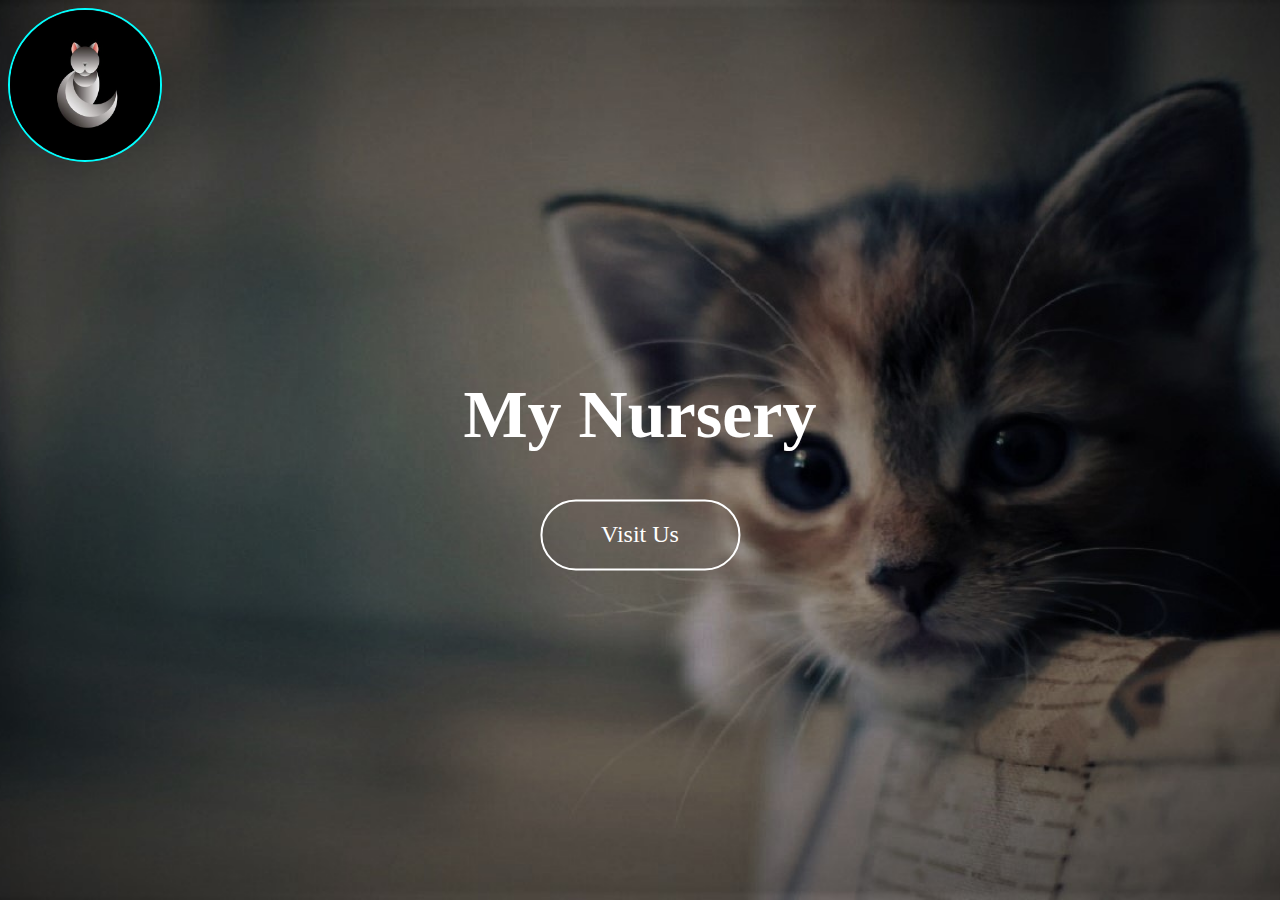
<file: my nusrery/index.html>
<!DOCTYPE html>
<html lang="en">
<head>
    <meta charset="UTF-8">
    <meta name="viewport" content="width=device-width, initial-scale=1.0">
    <title>My cat Nursery</title>
    <link rel="stylesheet" href="style.css">
    
     <link href="https://fonts.googleapis.com/css?family=Sriracha&display=swap" rel="stylesheet">
</head>
<body>
    <div class="div">
        <h1>My Nursery</h1>
        <a href="nav.html"><button class="btn">Visit Us</button></a>
    </div>
    <div>
        <img src="resources/animate 4.jpg"/>
    </div>
</body>
</html>
</file>
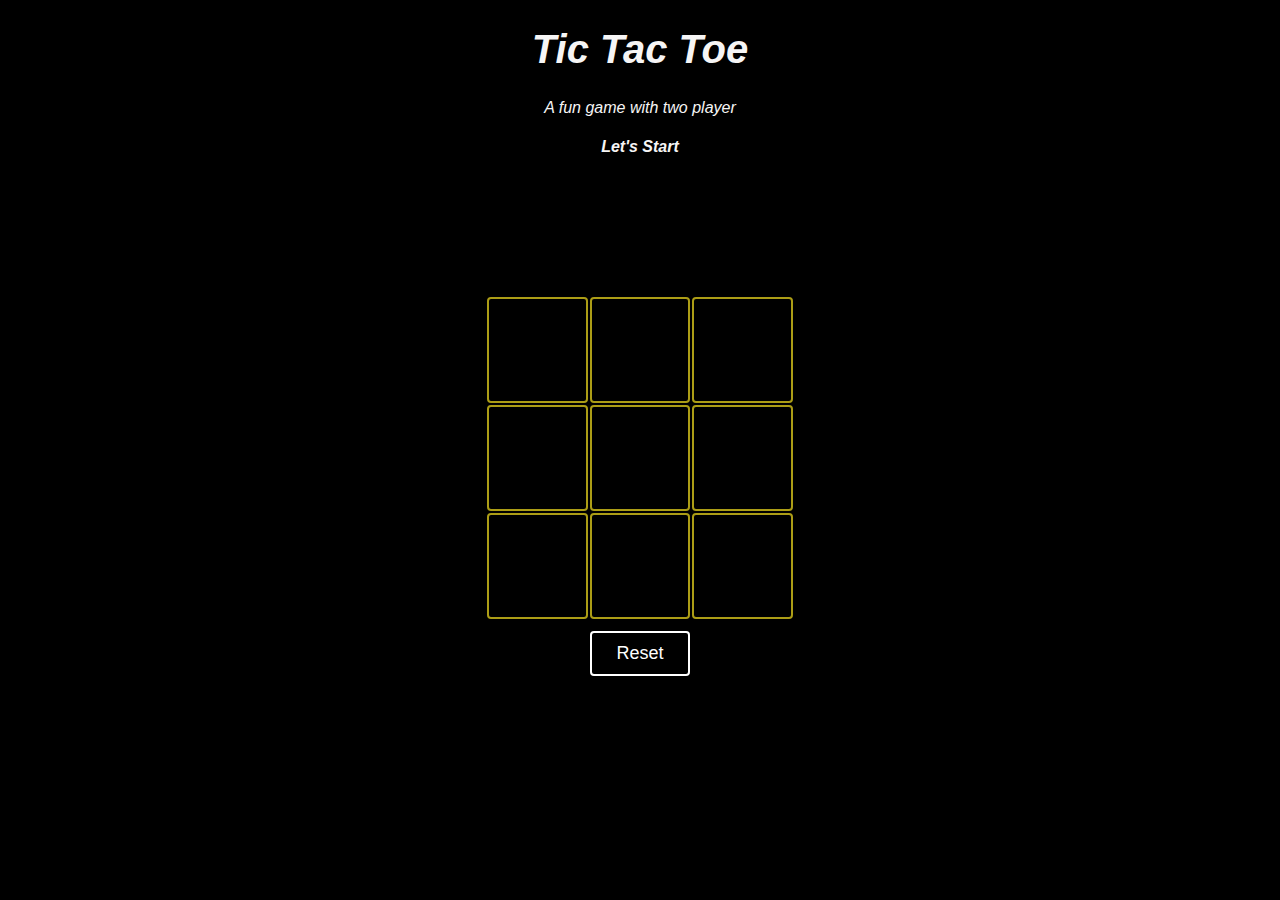
<file: t-t-t/index.html>
<!DOCTYPE html>
<html lang="en">
<head>
    <meta charset="UTF-8">
    <meta name="viewport" content="width=device-width, initial-scale=1.0">
    <title>Document</title>
    <link rel="stylesheet" href="style.css">

</head>
<body>
    <div id="heading">
        <h1>Tic Tac Toe </h1>
        <p>A fun game with two player</p>
        <h4 id="player">Let's Start</h4>
    </div>
    <div class="board">
        <table>
            <tr>
                <td class="col" id="r1" onclick="printVal('1')"></td>
                <td class="col" id="r2" onclick="printVal('2')"></td>
                <td class="col" id="r3" onclick="printVal('3')"></td>
            </tr>
            <tr>
                <td class="col" id="r4" onclick="printVal('4')"></td>
                <td class="col" id="r5" onclick="printVal('5')"></td>
                <td class="col" id="r6" onclick="printVal('6')"></td>
            </tr>
            <tr>
                <td class="col" id="r7" onclick="printVal('7')"></td>
                <td class="col" id="r8" onclick="printVal('8')"></td>
                <td class="col" id="r9" onclick="printVal('9')"></td>
            </tr>
        </table>
        <button onclick="reset()">Reset</button>
    </div>
    

    
<script src="script.js">

</script>
</body>
</html>
</file>
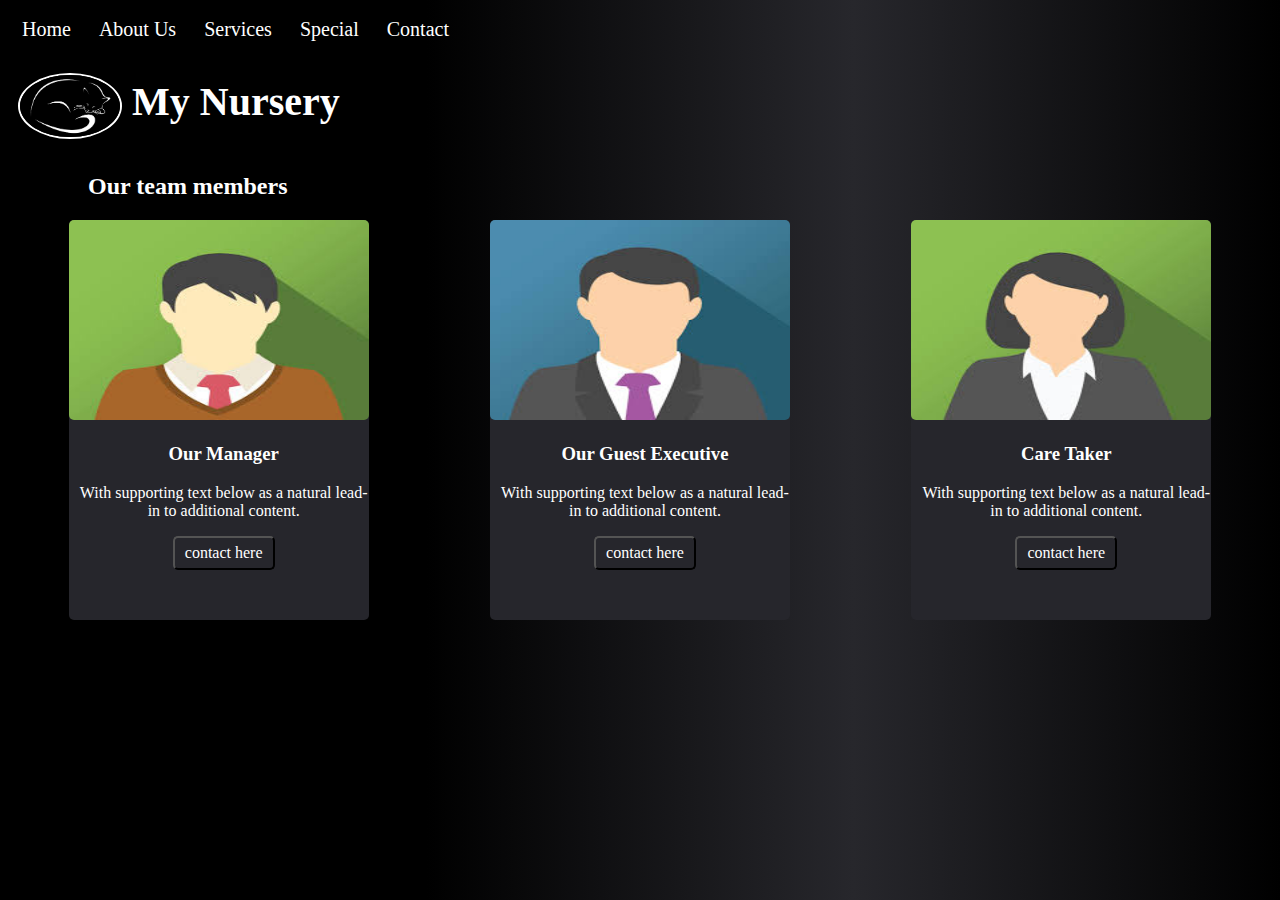
<file: my nusrery/about.html>
<!DOCTYPE html>
<html lang="en">
<head>
    <meta charset="UTF-8">
    <meta name="viewport" content="width=device-width, initial-scale=1.0">
    <title>My cat Nursery</title>
    <link rel="stylesheet" href="about.css">
    
    
</head>
<body>
    <div class="fbox navbar">
        <a href="nav.html">Home</a>
        <a href="about.html">About Us</a>
        <a href="services.html">Services</a>
        <a href="special.html">Special</a>
        <a href="contact.html">Contact</a>
    </div>
    <div class="fbox">
        <a ><img src="resources/animate2.png" class="logo"/></a>
            <h1 id="heading">My Nursery</h1>
          
    </div>
    <h2>Our team members</h2>
    <div class="fbox card-text">
        
        <div class="card text-center">
            <img src="resources/team1.jpg"/>
            <h3 class="margin-left">Our Manager</h3>
            <p class="margin-left">With supporting text below as a natural lead-in to additional content.</p>
            <a href="contact.html"><button class="btn1 margin-left">contact here</button></a>
        </div>
        
        <div class="card text-center">
            <img src="resources/team2.jpg"/>
            <h3 class="margin-left">Our Guest Executive</h3>
            <p class="margin-left">With supporting text below as a natural lead-in to additional content.</p>
            <a href="contact.html"><button class="btn1 margin-left">contact here</button></a>
        </div>

        <div class="card text-center">
            <img src="resources/team3.jpg"/>
            <h3 class="margin-left">Care Taker</h3>
            <p class="margin-left">With supporting text below as a natural lead-in to additional content.</p>
            <a href="contact.html"><button class="btn1 margin-left">contact here</button></a>
        </div>
    </div>

</body>
</html>
</file>
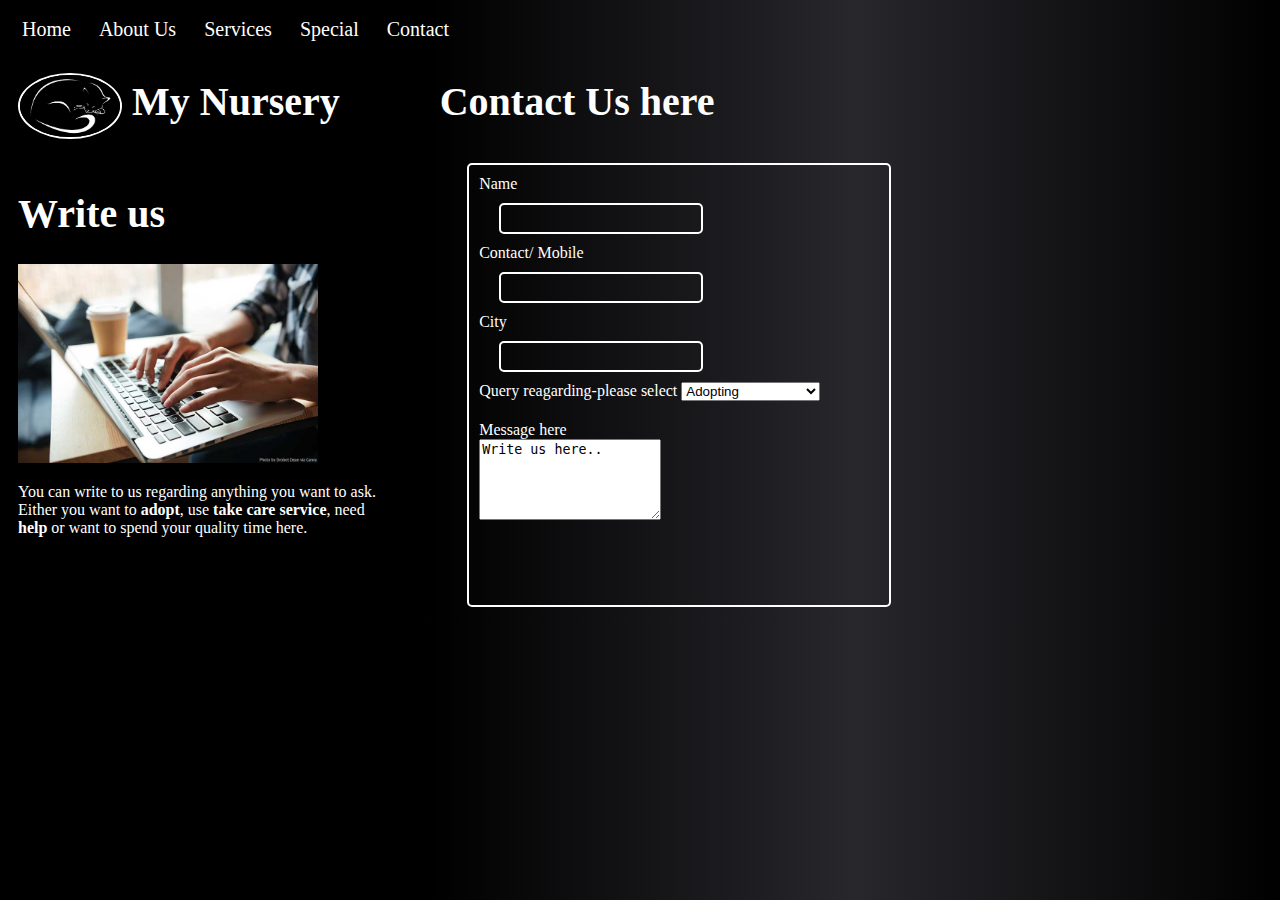
<file: my nusrery/contact.html>
<!DOCTYPE html>
<html lang="en">
<head>
    <meta charset="UTF-8">
    <meta name="viewport" content="width=device-width, initial-scale=1.0">
    <title>My cat Nursery</title>
    <link rel="stylesheet" href="contact.css">
    
</head>
<body>
    <div class="fbox navbar">
        <a href="nav.html">Home</a>
        <a href="about.html">About Us</a>
        <a href="services.html">Services</a>
        <a href="special.html">Special</a>
        <a href="contact.html">Contact</a>
    </div>
    <div class="fbox">
        <a ><img src="resources/animate2.png" class="logo"/></a>
            <h1 id="heading">My Nursery</h1>
            <h1 class="cont1">Contact Us here</h1>

    </div>
    <div class="fbox">
        
    </div>
    <div class="main">
        <div class="write">
            <h1>Write us</h1>
            <img src="resources/write.jpg"/>
            <p>You can write to us regarding anything you want to ask.
                Either you want to <b>adopt</b>, use <b>take care service</b>, need 
                <b>help</b> or want to spend your quality time here. </p>
        </div>
        <div class="contact">
            
            <div class="form">
                <div>
                    <label>Name</label><br/>
                    <input type="text" name="yourname" />
                </div>
                <div>
                    <label>Contact/ Mobile</label><br/>
                    <input type="text" name="yourname" />
                </div>
                <div>
                    <label>City</label><br/>
                    <input type="text" name="yourname" />
                </div>
                <div class="mb">
                    <label>Query reagarding-please select</label>
                    <select>
                        <option value="Adopting">Adopting</option>
                        <option value="taking Care Service">taking Care Service</option>
                        <option value="Need our help">Need our help</option>
                        <option value="Spend time here">Spend time here</option>
                        <option value="Other">Other</option>
                    </select>
                </div>
                <label class="mt">Message here</label>
                <div>
                    <textarea rows="5" cols="20">Write us here..</textarea>
                </div> 
            </div>
        </div>
    </div>

</body>
</html>
</file>
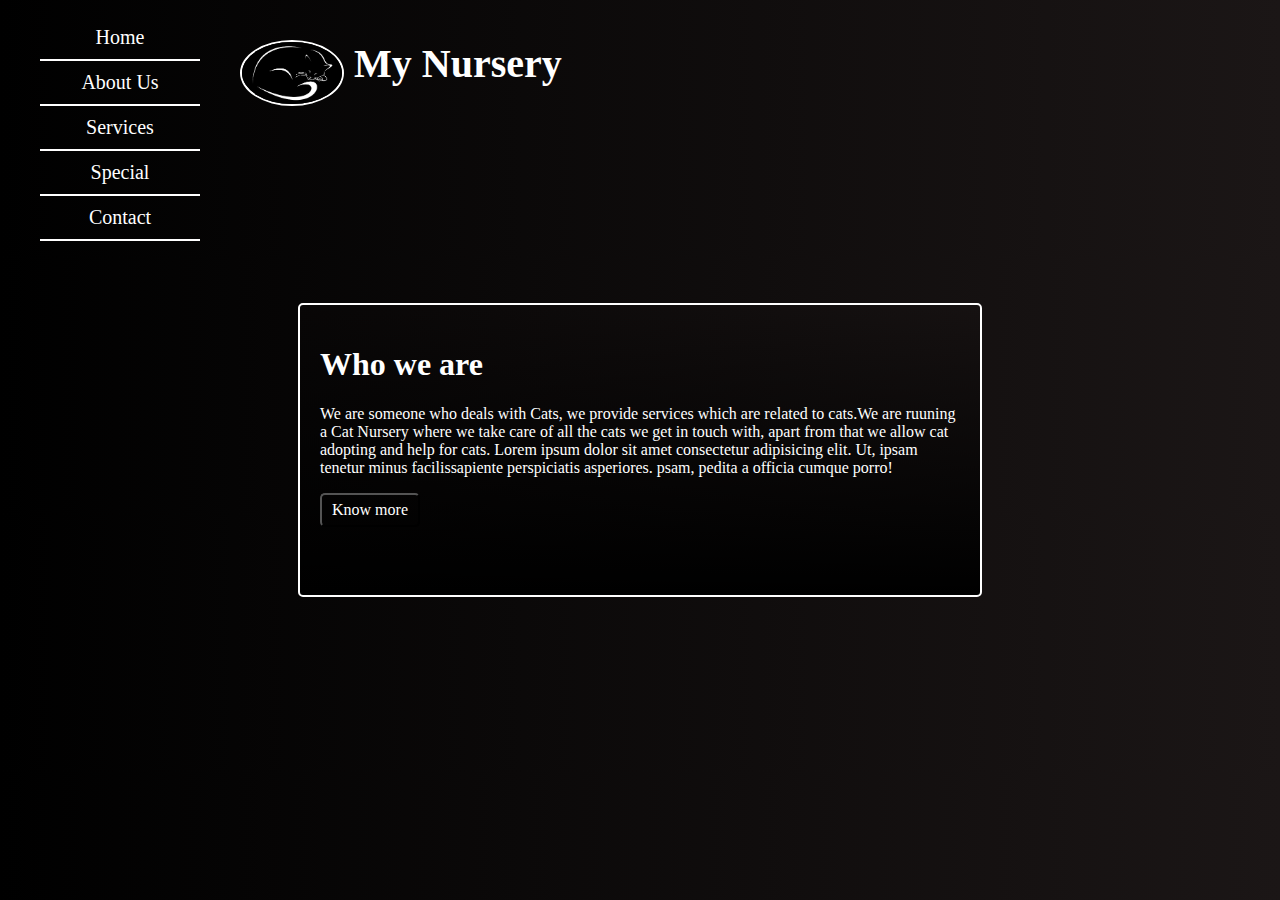
<file: my nusrery/nav.html>
<!DOCTYPE html>
<html lang="en">
<head>
    <meta charset="UTF-8">
    <meta name="viewport" content="width=, initial-scale=1.0">
    <title>My cat Nursery</title>
    <link rel="stylesheet" href="nav.css">
    
</head>
<body>
    <main class="grid-container">
       
        <div>
            <ul class="lst">
                <li><a href="nav.html">Home</a></li>
                <li><a href="about.html">About Us</a></li>
                <li><a href="services.html">Services</a></li>
                <li><a href="special.html">Special</a></li>
                <li><a href="contact.html">Contact</a></li>
            </ul>
        </div>
            <a><img src="resources/animate2.png"/></a>
            <h1 id="heading">My Nursery</h1>
    </main>
            <div class="about">
                <h1>Who we are</h1>
                <p> We are someone who deals with Cats, we provide services which are related
                    to cats.We are ruuning a Cat Nursery where we take care of all the cats we
                    get in touch with, apart from that we allow cat adopting and help for cats.
                    Lorem ipsum dolor sit amet consectetur adipisicing elit. Ut, 
                    ipsam tenetur minus facilissapiente perspiciatis asperiores. psam, 
                    pedita a officia cumque porro!</p>
                <a href="services.html"><button class="btn1">Know more</button></a>
            </div>
    
    
    
</body>
</html>
</file>
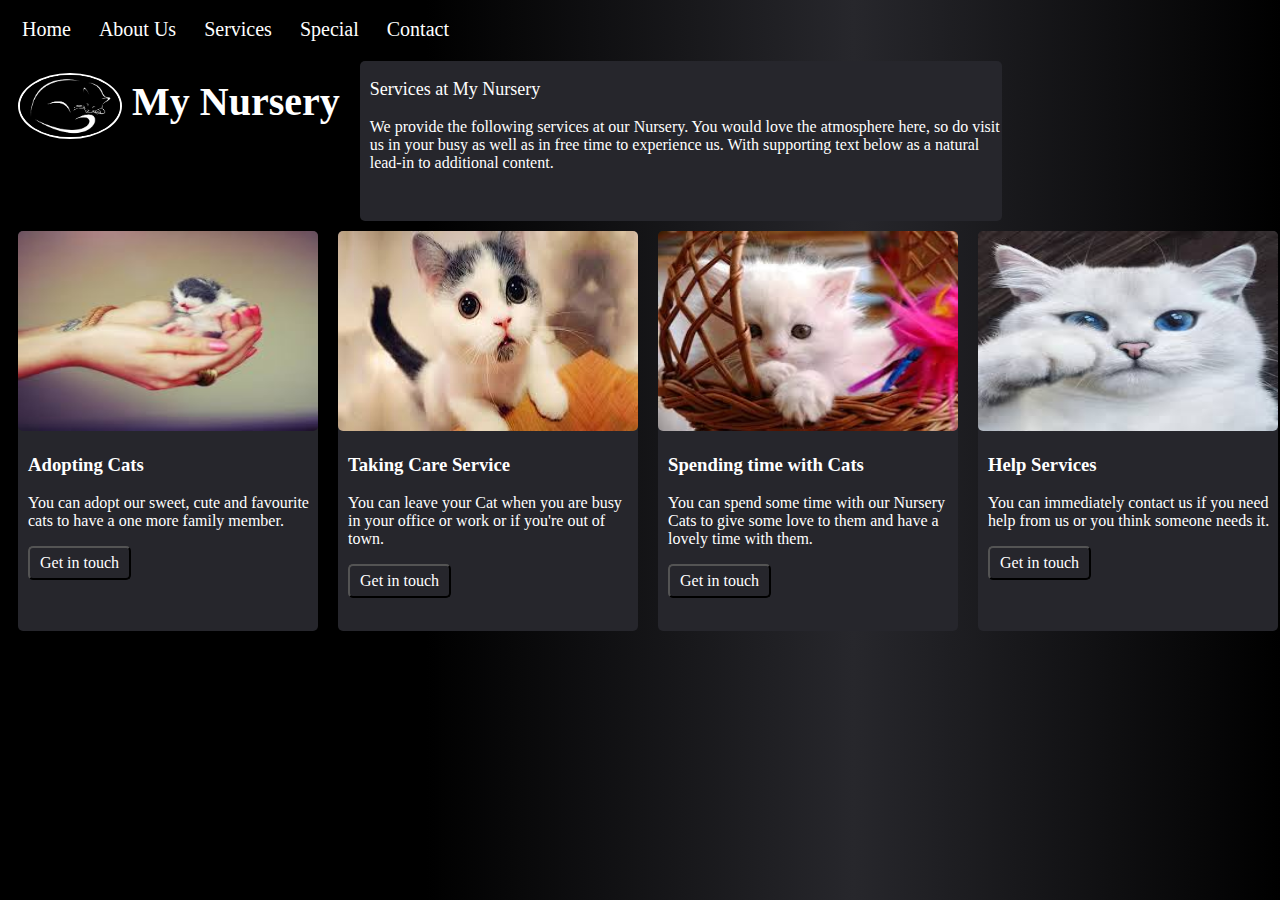
<file: my nusrery/services.html>
<!DOCTYPE html>
<html lang="en">
<head>
    <meta charset="UTF-8">
    <meta name="viewport" content="width=device-width, initial-scale=1.0">
    <title>My cat Nursery</title>
    <link rel="stylesheet" href="services.css">
</head>
<body>
    <div class="fbox navbar">
        <a href="nav.html">Home</a>
        <a href="about.html">About Us</a>
        <a href="services.html">Services</a>
        <a href="special.html">Special</a>
        <a href="contact.html">Contact</a>
    </div>
    <div class="fbox">
        <a ><img src="resources/animate2.png" class="logo"/></a>
            <h1 id="heading">My Nursery</h1>
            <div class="special">
                <p id="p1">Services at My Nursery</p>
                <p>We provide the following services at our Nursery. You would love the atmosphere here, 
                    so do visit us in your busy as well as in free time to experience us.
                     With supporting text below as a natural lead-in to additional content.</p>
            </div>
    </div>
    <div class="fbox card-text">
        
        <div class="card text-center">
            <img src="resources/small/cat7.jpg"/>
            <h3 class="margin-left">Adopting Cats</h3>
            <p class="margin-left">You can adopt our sweet, cute and favourite cats to have a one more
                family member.</p>
            <a href="contact.html"><button class="btn1 margin-left">Get in touch</button></a>
        </div>

        <div class="card text-center">
            <img src="resources/small/cat5.jpg"/>
            <h3 class="margin-left">Taking Care Service</h3>
            <p class="margin-left">You can leave your Cat when you are busy in your
                 office or work or if you're out of town.</p>
            <a href="contact.html"><button class="btn1 margin-left">Get in touch</button></a>
        </div>
        
        <div class="card text-center">
            <img src="resources/small/cat8.jpg"/>
            <h3 class="margin-left">Spending time with Cats</h3>
            <p class="margin-left">You can spend some time with our Nursery Cats to 
                give some love to them and have a lovely time with them.</p>
            <a href="contact.html"><button class="btn1 margin-left">Get in touch</button></a>
        </div>

        <div class="card text-center">
            <img src="resources/small/cat3.jpg"/>
            <h3 class="margin-left">Help Services</h3>
            <p class="margin-left">You can immediately contact us if you need 
                help from us or you think someone needs it.</p>
            <a href="contact.html"><button class="btn1 margin-left">Get in touch</button></a>
        </div>
    </div>

</body>
</html>
</file>
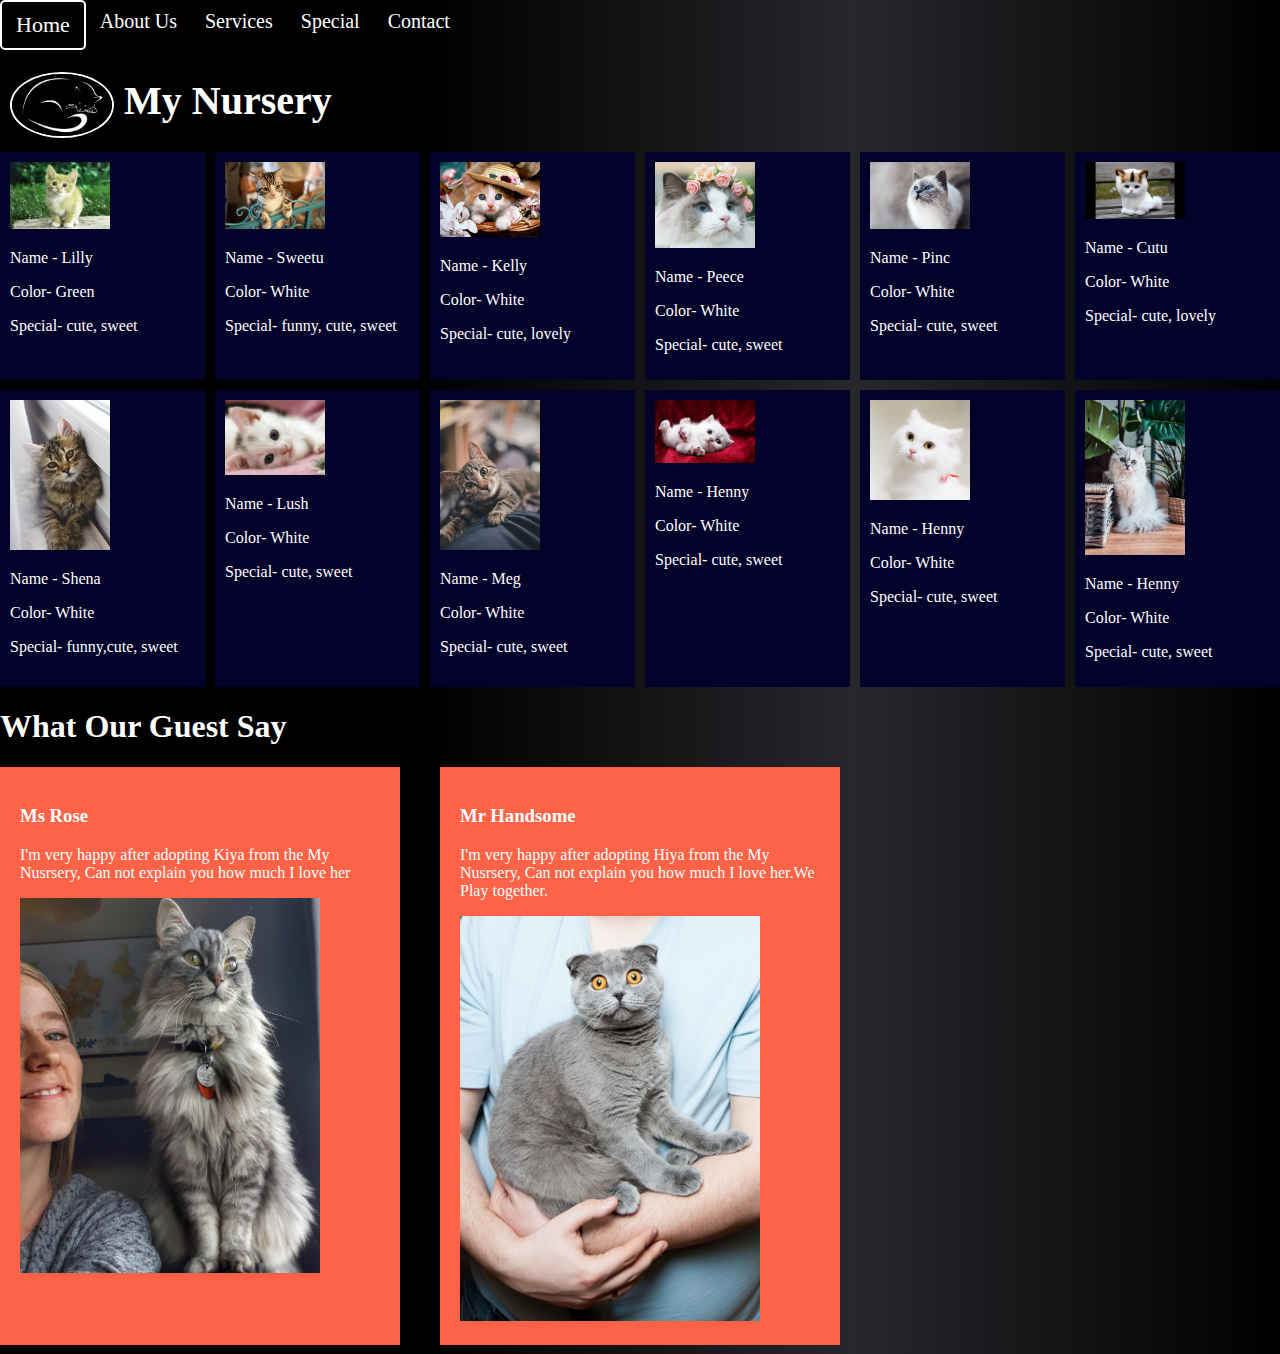
<file: my nusrery/special.html>
<!DOCTYPE html>
<html lang="en">
<head>
    <meta charset="UTF-8">
    <meta name="viewport" content="width=device-width, initial-scale=1.0">
    <title>My cat Nursery</title>
    <link rel="stylesheet" href="special.css">
    
    
</head>
<body>
    <div class="fbox navbar">
        <a href="nav.html">Home</a>
        <a href="about.html">About Us</a>
        <a href="services.html">Services</a>
        <a href="special.html">Special</a>
        <a href="contact.html">Contact</a>
    </div>
    <div class="fbox">
        <a ><img src="resources/animate2.png" class="logo"/></a>
            <h1 id="heading">My Nursery</h1>
    </div>
    <div class="grid-box">
        <div>
            <img src="resources/cat3.jpg" class="cat-img"/>
            <p>Name - Lilly</p>
            <p>Color- Green</p>
            <p>Special- cute, sweet</p>
        </div>
        <div>
            <img src="resources/cat 34.jpg" class="cat-img"/>
            <p>Name - Sweetu</p>
            <p>Color- White</p>
            <p>Special- funny, cute, sweet</p>
        </div>
        <div>
            <img src="resources/cat1.jpg" class="cat-img"/>
            <p>Name - Kelly</p>
            <p>Color- White</p>
            <p>Special- cute, lovely</p>
        </div>
        <div>
            <img src="resources/cat12.jpg" class="cat-img"/>
            <p>Name - Peece</p>
            <p>Color- White</p>
            <p>Special- cute, sweet</p>
        </div>
        <div>
            <img src="resources/cat28.jpg" class="cat-img"/>
            <p>Name - Pinc</p>
            <p>Color- White</p>
            <p>Special- cute, sweet</p>
        </div>
        <div>
            <img src="resources/cat2.jpg" class="cat-img"/>
            <p>Name - Cutu</p>
            <p>Color- White</p>
            <p>Special- cute, lovely</p>
        </div>
        <div>
            <img src="resources/cat32.jpg" class="cat-img"/>
            <p>Name - Shena</p>
            <p>Color- White</p>
            <p>Special- funny,cute, sweet</p>
        </div>
        <div>
            <img src="resources/cat19.jpg" class="cat-img"/>
            <p>Name - Lush</p>
            <p>Color- White</p>
            <p>Special- cute, sweet</p>
        </div>
        <div>
            <img src="resources/cat22.jpg" class="cat-img"/>
            <p>Name - Meg</p>
            <p>Color- White</p>
            <p>Special- cute, sweet</p>
        </div>
        <div>
            <img src="resources/cat8.jpg" class="cat-img"/>
            <p>Name - Henny</p>
            <p>Color- White</p>
            <p>Special- cute, sweet</p>
        </div>
        <div>
            <img src="resources/cat6.jpg" class="cat-img"/>
            <p>Name - Henny</p>
            <p>Color- White</p>
            <p>Special- cute, sweet</p>
        </div>
        <div>
            <img src="resources/cat27.jpg" class="cat-img"/>
            <p>Name - Henny</p>
            <p>Color- White</p>
            <p>Special- cute, sweet</p>
        </div>
    </div>
    <h1>What Our Guest Say</h1>
    <div class="grid-box1">
      <div>
          <h3>Ms Rose</h3>
          <p>I'm very happy after adopting Kiya from the My Nusrsery,
              Can not explain you how much I love her
          </p>
          <img src="resources/guest1.jpg" class="guest"/>
      </div>
      <div>
        <h3>Mr Handsome</h3>
        <p>I'm very happy after adopting Hiya from the My Nusrsery,
            Can not explain you how much I love her.We Play together.
        </p>
        <img src="resources/cat31.jpg" class="guest"/>
      </div>


    </div>
    <p></p>
    


</body>
</html>
</file>
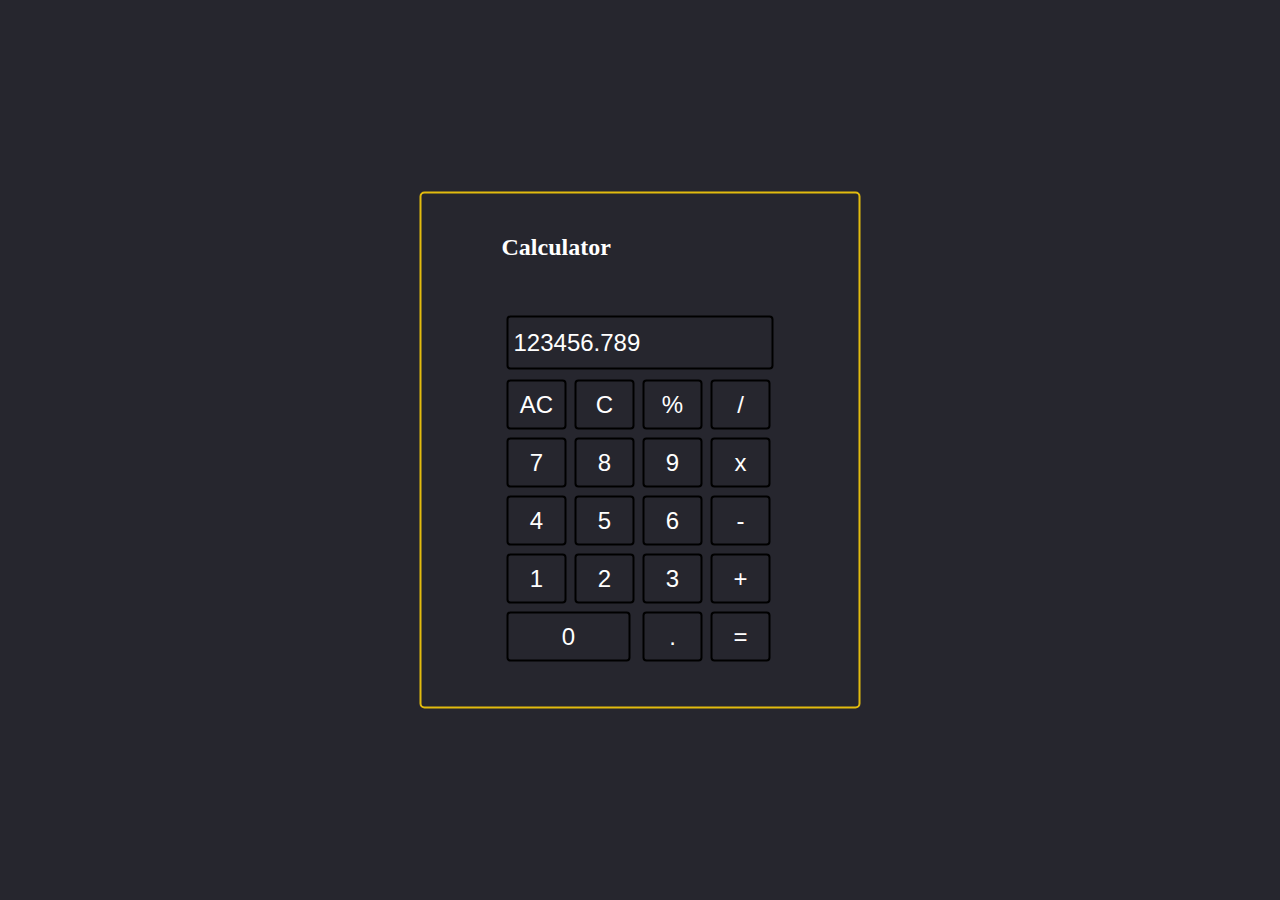
<file: Mycafe/cal.html>
<!DOCTYPE html>
<html lang="en">
<head>
    <meta charset="UTF-8">
    <meta name="viewport" content="width=device-width, initial-scale=1.0">
    <meta http-equiv="X-UA-Compatible" content="ie=edge">
    <title>Calculator</title>
    <style>
        *{
            margin: 0;
            padding: 0;
        }
        input{
            width: 60px;
            height: 50px;
            margin: 3px;
            background-color:transparent;
            border: 2px solid black;
            border-radius: 4px;
            color: white;
            font-size: 24px;
            cursor: pointer;

        }
        input:hover{
            border: 2px solid rgb(226, 187, 14);
        }
        .new{
            width:258px;
            margin: 5px;
            padding-left:5px;
        }
        body{
            background-color:#26262e;
        }
        .box{
            position:absolute;
            top: 50%;
            left: 50%;
            transform: translateX(-50%) translateY(-50%);
            border: 2px solid rgb(226, 187, 14);
            padding: 40px 80px;
            border-radius: 5px;
            
        }
        h2{
            color: white;
            margin-bottom: 50px;
        }
        
    </style>

</head>
<body>
    
    
    <div class="box">
    <h2>Calculator</h2>
    
    <form>
        <input class="new" type="text" value="123456.789"><br/>
        <table>
            <tr><td><input type="button" value="AC"/></td>
                <td><input type="button" value="C"/></td>
                <td><input type="button" value="%"/></td>
                <td><input type="button" value="/"/></td>
                
            </tr>
            <tr><td><input type="button" value="7"/></td>
                <td><input type="button" value="8"/></td>
                <td><input type="button" value="9"/></td>
                <td><input type="button" value="x"/></td>
                
            </tr>
            <tr><td><input type="button" value="4"/></td>
                <td><input type="button" value="5"/></td>
                <td><input type="button" value="6"/></td>
                <td><input type="button" value="-"/></td>
               
            </tr>
            <tr><td><input type="button" value="1"/></td>
                <td><input type="button" value="2"/></td>
                <td><input type="button" value="3"/></td>
                <td><input type="button" value="+"/></td>
               
            </tr>
            <tr><td colspan="2"><input style="width: 124px;" type="button" value="0"/></td>
                <td><input type="button" value="."/></td>
                <td><input type="button" value="="/></td>
            
            </tr>
        </table>
    </form>
    </div> 
    
</body>
</html>
</file>
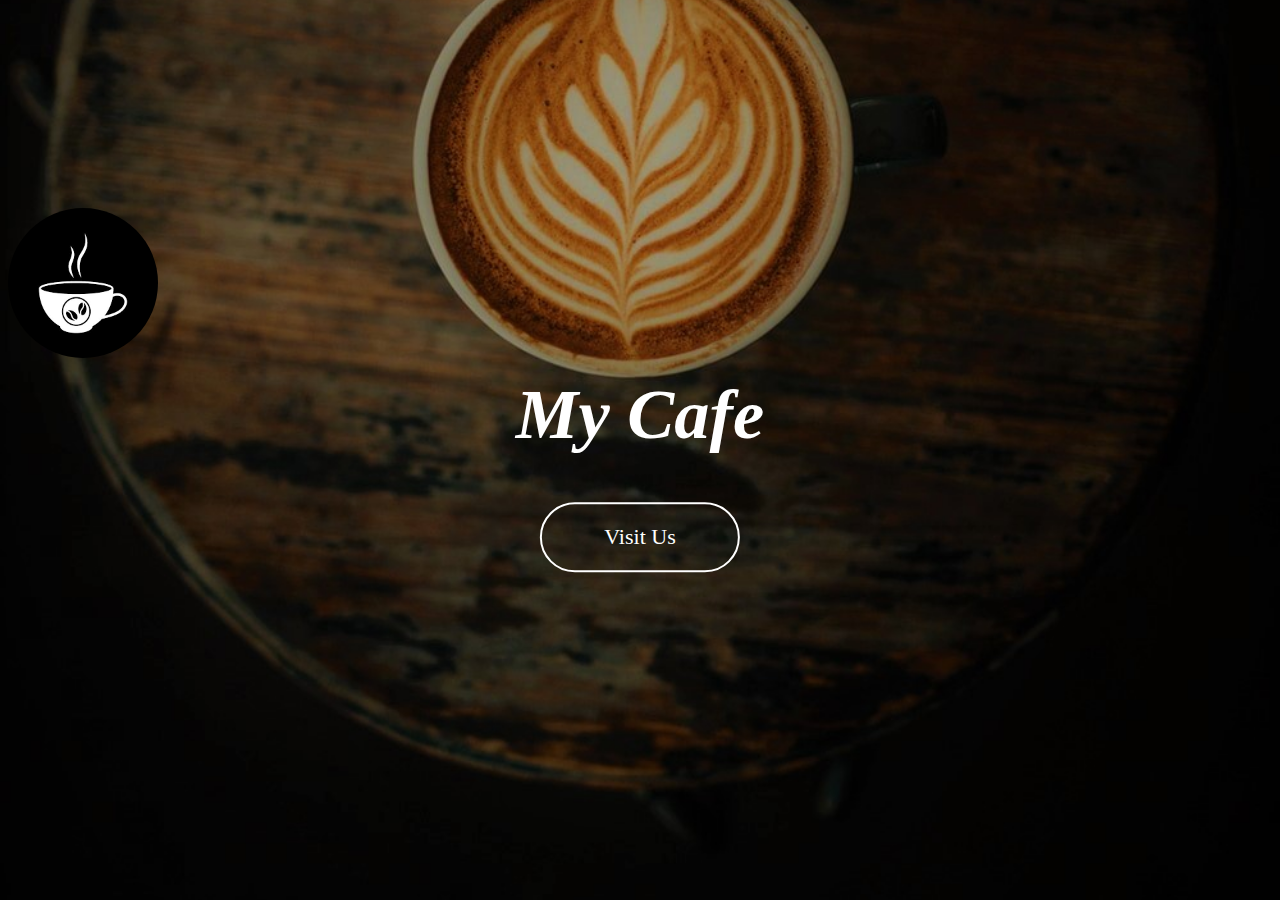
<file: Mycafe/Mycafe.html>
<!DOCTYPE html>
<html lang="en">
<head>
    <meta charset="UTF-8">
    <meta name="viewport" content="width=device-width, initial-scale=1.0">
    <meta http-equiv="X-UA-Compatible" content="ie=edge">
    <title>My cafe page</title>
    <style>
        body{
            background-image: url(cafe3.jfif);
            background-repeat: no-repeat;
            background-size: cover;
            background-position: center center;
        }
        div{
            position:absolute;
            top: 50%;
            left:50%;
            transform: translate(-50%,-50%);
            color: white;
            font-style: italic;
            font-weight: 400;
            font-size: 2.2em;
            /* font-family: 'Pacifico', cursive; */
            font-family: 'Dancing Script', cursive;
            text-align: center;
        }
        .btn {
            padding: 20px 36px;
            width: 200px;
            border-radius: 40px;
            outline: none;
            
            color: white;
            background-color: transparent;
            border: 2px solid white;
            font-family: 'Dancing Script', cursive;
            font-size: 22px;
            transition: width 0.6s, transform,background-color;
        }
        .btn:hover{
            width: 250px;
            transform: translate(5px,5px);
            background-color:black;
            border:2px sold white;
        }
        img{
            border-radius: 50%;
            width: 150px;
            margin-top: 200px;
            animation: movcoffee;
            animation-duration: 3s;
            animation-iteration-count: infinite;
            animation-direction: alternate; 
            position: relative;

        }
        @keyframes movcoffee{
            0% {left:0px; top: 0px;border: none;}
            25% {left:200px;top: 0px;border: 2px solid dodgerblue;}
            50% {left: 200px;top: 200px;border: 2px solid coral;}
            75% {left: 0px;top:200px; border:2px solid aqua;}
            100% {left: 0px;top: 0px;border:none;}

        }

    </style>
    <link href="https://fonts.googleapis.com/css?family=Pacifico&display=swap" rel="stylesheet">
</head>
<body>
    
        <img src="coffeemov.png" alt="coffee image">
    
    <div>
        <h1>
            My Cafe
        </h1>
        <a href="Mycafe_nav.html"><button class="btn">Visit Us</button></a>
    </div>
    
    
</body>
</html>
</file>
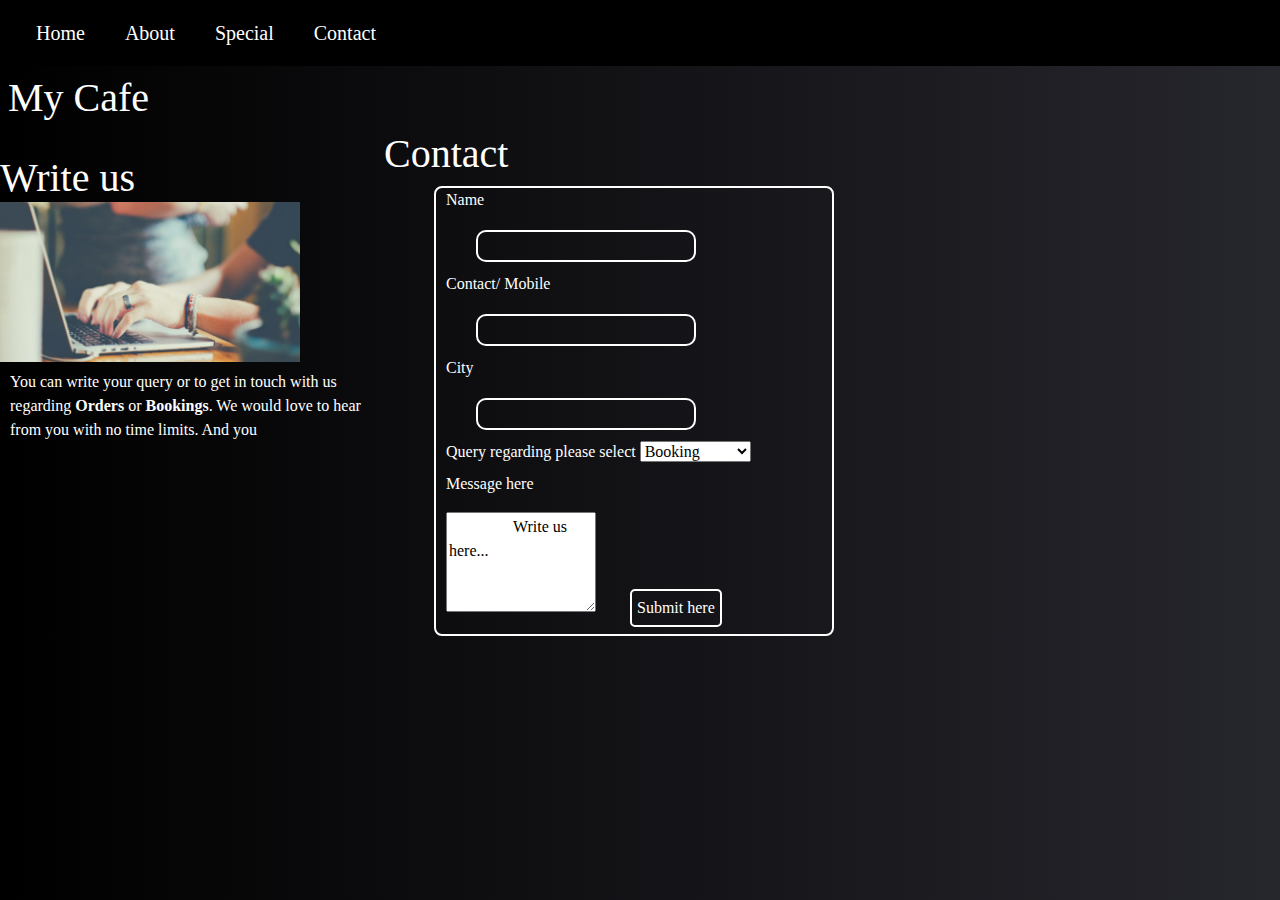
<file: Mycafe/Mycafe_contact.html>
<!DOCTYPE html>
<html lang="en">
<head>
    <meta charset="UTF-8">
    <meta name="viewport" content="width=device-width, initial-scale=1.0">
    <meta http-equiv="X-UA-Compatible" content="ie=edge">
    <title>My cafe contact us</title>
    <link rel="stylesheet" href="https://stackpath.bootstrapcdn.com/bootstrap/4.4.1/css/bootstrap.min.css" integrity="sha384-Vkoo8x4CGsO3+Hhxv8T/Q5PaXtkKtu6ug5TOeNV6gBiFeWPGFN9MuhOf23Q9Ifjh" crossorigin="anonymous">
    <style>
         body   {
            background-image: linear-gradient(to right, black,#26262d);
            font-family:'Dancing Script', cursive;
            color: white;
        }
        ul{
            list-style-type:none;
            margin: 0;
            padding: 0;
            overflow: hidden;
        }
        li{
            float: left;
        }
        li a{
            display: inline-block;
            text-decoration:none !important;
            color: white !important;
            padding: 10px 20px !important;
            text-align: center !important;
            font-size: 20px !important;
            font-family:'Dancing Script', cursive;
            transition:font-size 1s !important;
        }
        li a:hover{
            border: 2px solid white !important;
            border-radius: 5px !important;
            font-size: 22px !important;
            }
        .nav-link{
            background-color: black;
        }
        .cont-form{
                width: 400px;
                height: 450px;
                border: 2px solid #ffffff;
                border-radius: 8px;
                margin-left: 50px;
                transition: width 1s;
               
        }
        .cont-form:hover{
            width: 540px;
        }
        input[type="text"]{
            display: block;
            margin:10px 40px 10px;
            width: 220px;
            height: 32px;
            background-color: transparent;
            border-radius: 10px;
            border: 2px solid white;
            transition: width 1s;
            color: white;
            font-family:'Dancing Script', cursive;
            padding-left: 10px;

        }
        input[type="text"]:hover{
            width: 320px;

        }
        label,p,textarea{
            margin-left: 10px;
        }
        .btn-b{
            border: 2px solid white;
            color: white;
            text-decoration: none;
            margin-left: 30px;
            padding: 5px;
            border-radius: 5px;
        }
    </style>

</head>
<body>  
    <div class="nav-link">
        <ul>
            <li><a href="Mycafe_nav.html">Home</a></li>
            <li><a href="Mycafe_team.html">About</a></li>
            <li><a href="Mycafe_special.html">Special</a></li>
            <li><a href="Mycafe_contact.html">Contact</a></li>
        </ul>
      </div>
    <h1 class="m-2">My Cafe</h1>  
    <div class="mt-4"style="float: left;width: 30%;">
        <h1>Write us <img src="mail_img.jpg " style="width: 300px; "/></h1>
        <p>You can write your query or to get in touch with us regarding <b>Orders</b> 
            or <b>Bookings</b>. We would love to hear from you with no time limits. And you <canvas>
                expect to hear from us within <strong>24</strong>hrs.
            </canvas></p>
    </div>
    <div style="float: left;width: 70%;">
        <h1> Contact</h1>
        <div class="cont-form">
            <label>Name</label><input type="text"/>
            <label>Contact/ Mobile</label><input type="text"/>
            <label>City</label><input type="text"/>
            <label>Query regarding please select</label>
            <select name="regard">
                <option value="booking">Booking</option>
                <option value="reservation">Reservation</option>
                <option value="special order">Special Order</option>
                <option value="others">Others</option >
            </select>
            <p>Message here</p>
            <textarea style="width: 150px;height: 100px;overflow: hidden;">
                Write us here...
            </textarea> 
            <a href="#" class="btn text-white btn-b">Submit here</a>
        </div>

    </div>
</body>
</html>
</file>
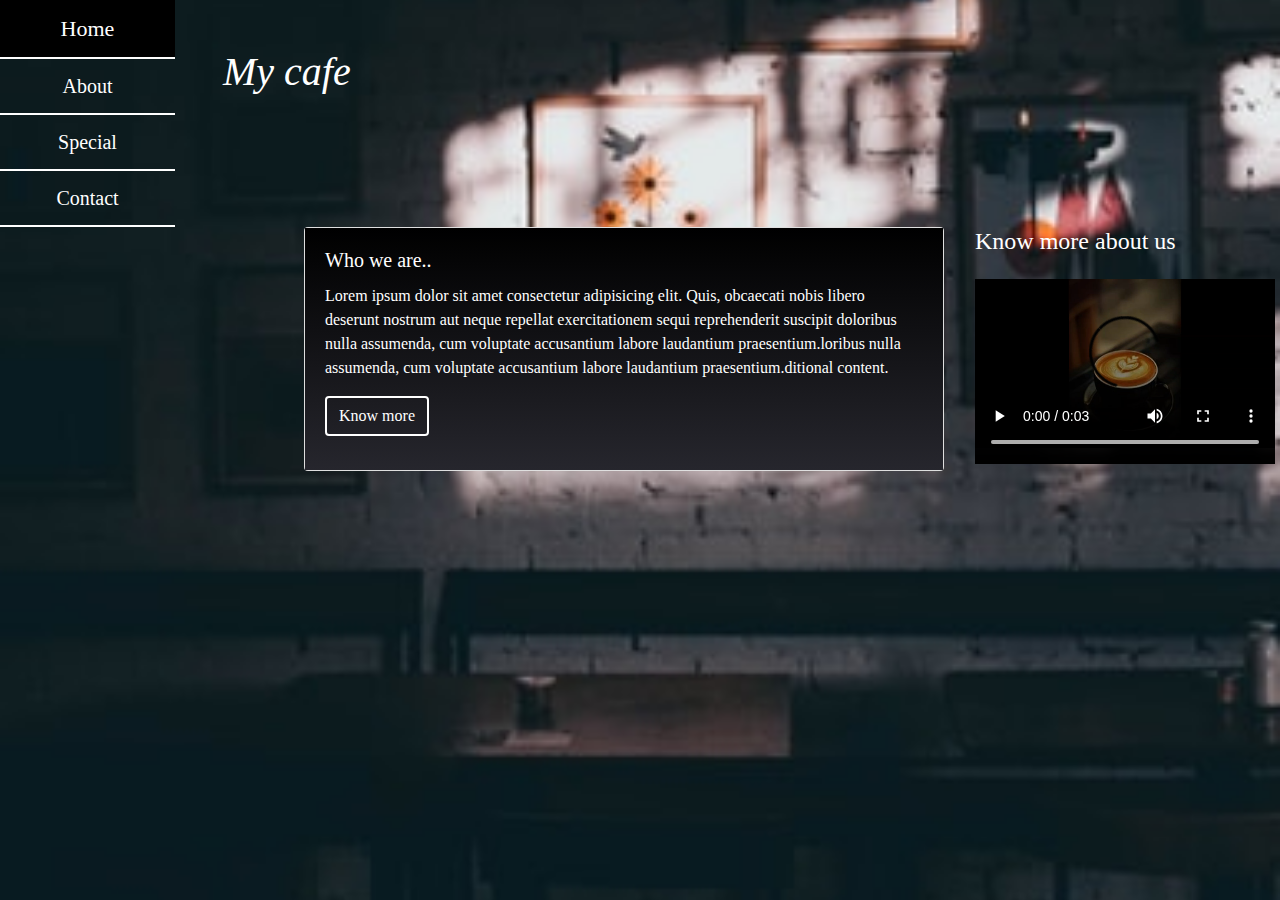
<file: Mycafe/Mycafe_nav.html>
<!DOCTYPE html>
<html lang="en">
<head>
    <meta charset="UTF-8">
    <meta name="viewport" content="width=device-width, initial-scale=1.0">
    <meta http-equiv="X-UA-Compatible" content="ie=edge">
    <title>My cafe About</title>
    <link rel="stylesheet" href="https://stackpath.bootstrapcdn.com/bootstrap/4.4.1/css/bootstrap.min.css" integrity="sha384-Vkoo8x4CGsO3+Hhxv8T/Q5PaXtkKtu6ug5TOeNV6gBiFeWPGFN9MuhOf23Q9Ifjh" crossorigin="anonymous">
    <style>
        body {
            background-image: url(cafenew.jfif);
            background-repeat: no-repeat;
            background-size: cover;
            background-position: center center;
            height: 100%;
            overflow: hidden;      
        }
        ul {
            list-style-type: none;
            margin: 0;
            padding: 0;
            width: 175px;
            background-color: transparent;
        }
        li a{
            display: block;
            text-decoration: none !important;
            padding: 12px 18px;
            font-size: 20px;
            color: white !important;
            font-family:'Dancing Script', cursive;
            border-bottom: 2px solid white;
            text-align: center;
        }
        li a:hover{
            background-color: black;
            font-size:22px;
        }
        h1{
            color: white;
            font-style: italic;
            font-weight: 400;
            font-size:40px;
            /* font-family: 'Pacifico', cursive; */
            font-family: 'Dancing Script', cursive;
            text-align: center;
            margin-left: 20px;
        }
        .intro-cafe {
            
            position:absolute;
            top: 50%;
            left:50%;
            transform: translate(-50%,-50%);
            background-color: #26262d;
        }

        .bg-img{
            background-image: linear-gradient(black, #26262d);
            border: none;
            font-family:'Dancing Script', cursive;
        }
        .bg, .heading-h4{
            
            font-family:'Dancing Script', cursive;
        }
        .btn-b{
            border: 2px solid white;
        }
        
    </style>
</head>
<body>
    <div class="container-fluid">

        <div class="row">           
            <div>
                <ul>
                    <li><a href="Mycafe_nav.html">Home</a></li>
                    <li><a href="Mycafe_team.html">About</a></li>
                    <li><a href="Mycafe_special.html">Special</a></li>
                    <li><a href="Mycafe_contact.html">Contact</a></li>
                </ul>
            </div>
        
            <div>
                <h1 class="ml-5 mt-5">
                    My cafe
                </h1>
            </div>
        </div>
        <div class="row">
            <div class="col w-25"></div>
            <div class="card w-50 mr-3">
                <div class="card-body bg-img text-white">
                <h5 class="card-title">Who we are..</h5>
                <p class="card-text">Lorem ipsum dolor sit amet 
                    consectetur adipisicing elit. Quis, obcaecati nobis libero 
                    deserunt nostrum aut neque repellat exercitationem sequi reprehenderit 
                    suscipit doloribus nulla assumenda, cum voluptate accusantium labore 
                    laudantium praesentium.loribus nulla assumenda, cum voluptate accusantium labore 
                    laudantium praesentium.ditional content.</p>
                <a href="Mycafe_special.html" class="btn btn-b text-white">Know more</a>
                </div>
            </div>
            <div class="col w-25 text-white">
                <h4 class="heading-h4">Know more about us</h4>
                <video controls style="width: 300px;height: 200px;">
                    <source src="mycafe_video.mp4"/>
                </video>
            </div>
        </div>

    </div>
</body>
</html>
</file>
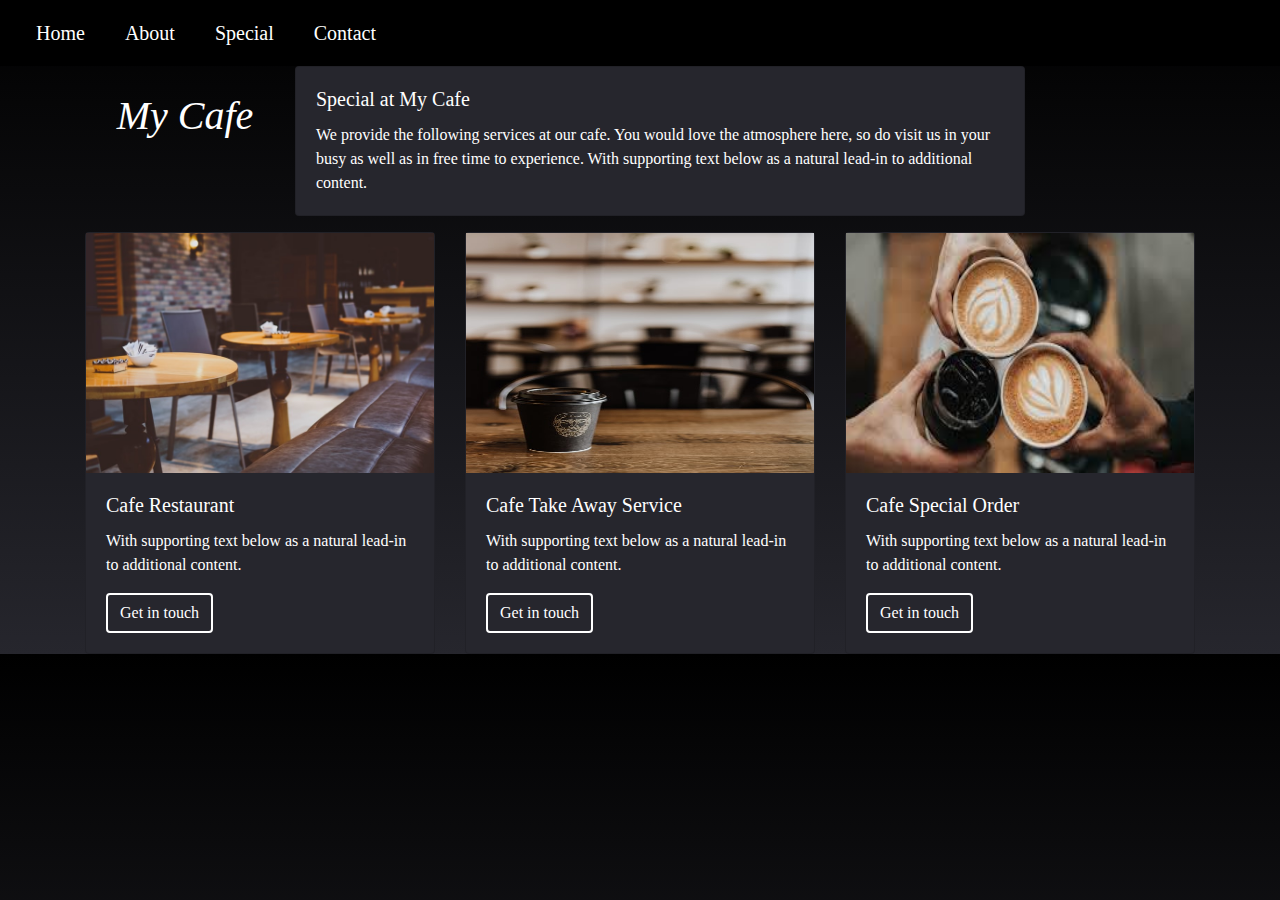
<file: Mycafe/Mycafe_special.html>
<!Doctype html>
<html lang="en">
  <head>
    <!-- Required meta tags -->
    <meta charset="utf-8">
    <meta name="viewport" content="width=device-width, initial-scale=1, shrink-to-fit=no">

    <!-- Bootstrap CSS -->
    <link rel="stylesheet" href="https://stackpath.bootstrapcdn.com/bootstrap/4.4.1/css/bootstrap.min.css" integrity="sha384-Vkoo8x4CGsO3+Hhxv8T/Q5PaXtkKtu6ug5TOeNV6gBiFeWPGFN9MuhOf23Q9Ifjh" crossorigin="anonymous">

    <title>My cafe special</title>
    <style>
          body{
            background-image: linear-gradient(black, #26262d);
           
        }
        ul{
            list-style-type:none;
            margin: 0;
            padding: 0;
            overflow: hidden;
        }
        li{
            float: left;
        }
        li a{
            display: inline-block;
            text-decoration:none !important;
            color: white !important;
            padding: 10px 20px !important;
            text-align: center !important;
            font-size: 20px !important;
            font-family:'Dancing Script', cursive;
            transition:font-size 1s !important;
        }
        li a:hover{
            border: 2px solid white !important;
            border-radius: 5px !important;
            font-size: 22px !important;
            }
        .nav-link{
            background-color: black;
        }
    
        .img-crd{
            width: 348px;
            height: 240px;
        }
        .bg{
            background-color: #26262d;
            font-family:'Dancing Script', cursive;
        }
        .btn-b{
            border: 2px solid white;
        }
        .heading{
            color:white;
            font-style: italic;
            font-weight: 400;
            font-size:40px;
            /* font-family: 'Pacifico', cursive; */
            font-family: 'Dancing Script', cursive;
            text-align: center;
            margin-left: 20px;
            margin-top: 20px;
        }
    </style>
  </head>
  <body>
    <div class="nav-link">
      <ul>
          <li><a href="Mycafe_nav.html">Home</a></li>
          <li><a href="Mycafe_team.html">About</a></li>
          <li><a href="Mycafe_special.html">Special</a></li>
          <li><a href="Mycafe_contact.html">Contact</a></li>
      </ul>
    </div>
      <div class="container">
          <!--this is title block start  -->
          <div class="row">
            <div class="col-2 heading">My Cafe</div>
            <div class="col-sm-8">
              <div class="card bg text-white">
                <div class="card-body">
                  <h5 class="card-title">Special at My Cafe</h5>
                  <p class="card-text">We provide the following services at our cafe. 
                    You would love the atmosphere here, so do visit us in your busy as well as in free time to experience.
                      With supporting text below as a natural lead-in to additional content.
                        </p>
                </div>
              </div>
            </div>
            </div>
        
      
            <!-- this is card block start -->
            
            <div class="row mt-3" style="overflow:hidden;">
                <div class="col-sm-4">
                  <div class="card bg text-white">
                    <img class="img-crd image-fluid" src="cafetable.jfif" alt="shop image">
                    <div class="card-body">
                      <h5 class="card-title">Cafe Restaurant</h5>
                      <p class="card-text">With supporting text below as a natural lead-in to additional content.</p>
                      <a href="Mycafe_contact.html" class="btn text-white btn-b">Get in touch</a>
                    </div>
                  </div>
                </div>
                <div class="col-sm-4">
                  <div class="card bg text-white">
                    <img class="img-crd image-fluid" src="cafeaway.jfif" alt="shop image">
                    <div class="card-body">
                      <h5 class="card-title">Cafe Take Away Service</h5>
                      <p class="card-text">With supporting text below as a natural lead-in to additional content.</p>
                      <a href="Mycafe_contact.html" class="btn text-white btn-b">Get in touch</a>
                    </div>
                  </div>
                </div>
                <div class="col-sm-4">
                    <div class="card bg text-white">
                        <img class="img-crd image-fluid" src="cafeshare.jfif" alt="shop image">
                      <div class="card-body">
                        <h5 class="card-title"> Cafe Special Order</h5>
                        <p class="card-text">With supporting text below as a natural lead-in to additional content.</p>
                        <a href="Mycafe_contact.html" class="btn text-white btn-b">Get in touch</a>
                      </div>
                    </div>
                  
                </div>
          </div>
          
    
</body>
</html>
</file>
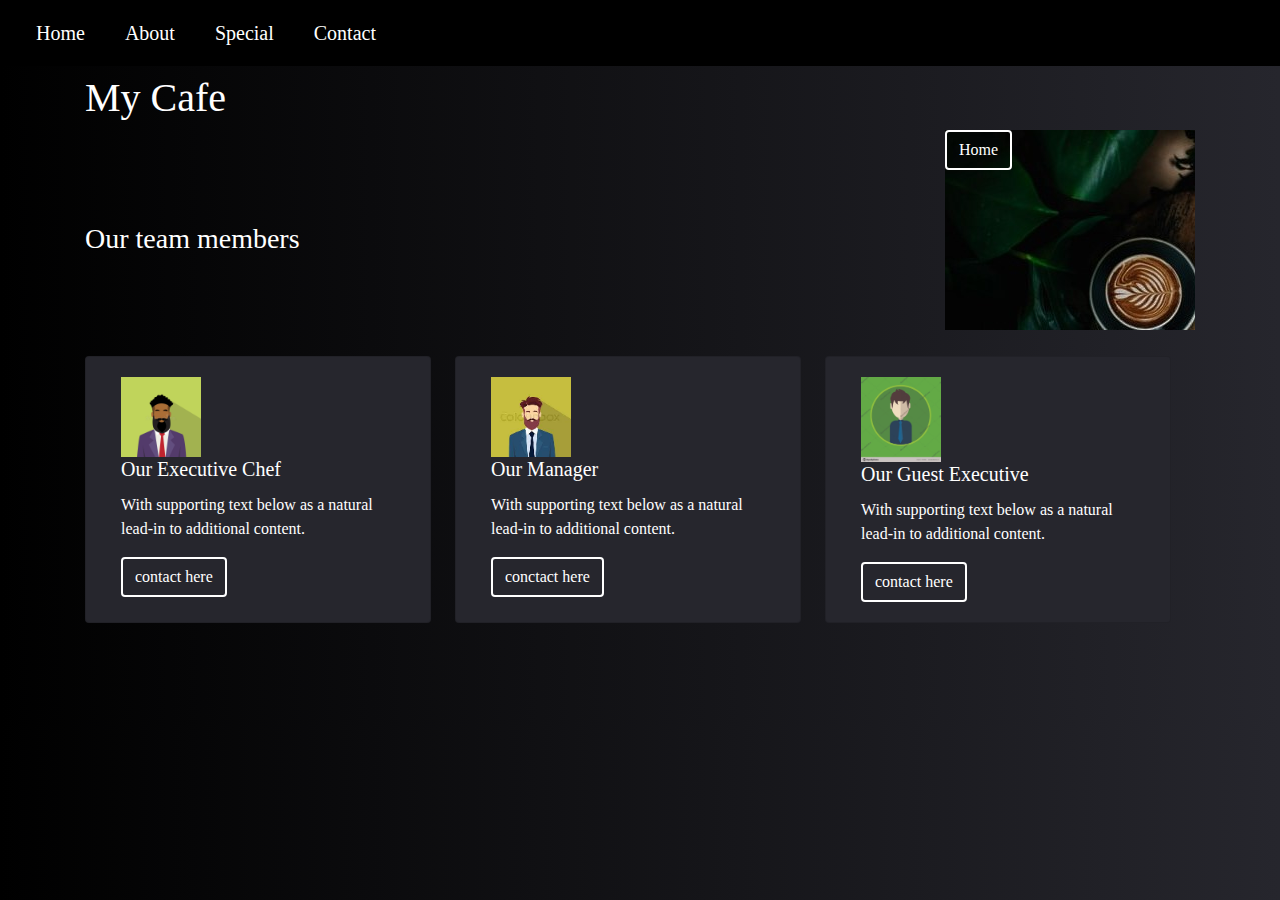
<file: Mycafe/Mycafe_team.html>
<!DOCTYPE html>
<html lang="en">
<head>
    <meta charset="UTF-8">
    <meta name="viewport" content="width=device-width, initial-scale=1.0">
    <meta http-equiv="X-UA-Compatible" content="ie=edge">
    <title>My Cafe Team</title>
    <link rel="stylesheet" href="https://stackpath.bootstrapcdn.com/bootstrap/4.4.1/css/bootstrap.min.css" integrity="sha384-Vkoo8x4CGsO3+Hhxv8T/Q5PaXtkKtu6ug5TOeNV6gBiFeWPGFN9MuhOf23Q9Ifjh" crossorigin="anonymous">
    <style>
        
        body   {
            background-image: linear-gradient(to right, black,#26262d);
            font-family:'Dancing Script', cursive;
            color: white;
        }
        ul{
            list-style-type:none;
            margin: 0;
            padding: 0;
            overflow: hidden;
        }
        li{
            float: left;
        }
        li a{
            display: inline-block;
            text-decoration:none !important;
            color: white !important;
            padding: 10px 20px !important;
            text-align: center !important;
            font-size: 20px !important;
            font-family:'Dancing Script', cursive;
            transition:font-size 1s !important;
        }
        li a:hover{
            border: 2px solid white !important;
            border-radius: 5px !important;
            font-size: 22px !important;
            }
        .nav-link{
            background-color: black;
        }
        .mr-top{
            margin: 100px auto;
        }
        .btn-b{
            border: 2px solid white;
        }
        .bg-color{
            background-color: #26262d;
        }
        .img-back{
          background:url("cafeback3.jfif") ;

          width: 250px;
          height: 200px;
          

        }
    </style>
</head>
<body>
  <div class="nav-link">
    <ul>
        <li><a href="Mycafe_nav.html">Home</a></li>
        <li><a href="Mycafe_team.html">About</a></li>
        <li><a href="Mycafe_special.html">Special</a></li>
        <li><a href="Mycafe_contact.html">Contact</a></li>
    </ul>
  </div>
    
    <div class="container">
        <h1 class="mt-2">My Cafe</h1>
        <div class="float-right img-back">
          <a href="./Mycafe.html" class="btn btn-b text-white">Home</a>
        </div>
        
        <h3 class="mr-top">Our team members</h3>
        <div class="row mr-top">
            <div class="card col mr-4 bg-color" style="width: 18rem;">
                <div class="card-body ">
                    <img style="width: 80px;" src="male1_img.jpg" alt="team members profile"/>
                  <h5 class="card-title">Our Executive Chef</h5>
                  
                  <p class="card-text">With supporting text below as a natural lead-in to additional content.</p>
                  <a href="Mycafe_contact.html" class="btn btn-b text-white">contact here</a>
                </div>
              </div>  
              <div class="card col mr-4 bg-color" style="width: 18rem;">
                <div class="card-body">
                    <img style="width: 80px;" src="male2_img.jfif" alt="team members profile"/>
                  <h5 class="card-title">Our Manager</h5>
                  <p class="card-text">With supporting text below as a natural lead-in to additional content.</p>
                  <a href="Mycafe_contact.html" class="btn btn-b text-white">conctact here</a>
                </div>
              </div>
              <div class="card col mr-4 bg-color" style="width: 18rem;">
                <div class="card-body">
                    <img style="width: 80px;" src="man3_img.jpg" alt="team members profile"/>
                  <h5 class="card-title">Our Guest Executive</h5>
                  <p class="card-text">With supporting text below as a natural lead-in to additional content.</p>
                  <a href="Mycafe_contact.html" class="btn btn-b text-white">contact here</a>
                </div>
              </div>
        </div>

    </div>
    
</body>
</html>
</file>
<file: my nusrery/style.css>
div > img{ 
    border-radius: 50%;
    width: 150px;
    height: 150px;
    border: 2px solid aqua;
    position: relative;
    animation-name: catmove;
    animation-duration: 4s;
    animation-iteration-count: infinite;
    animation-direction: alternate;
   
 }
 @keyframes catmove{
     0%{left: 0px; top:0px;border: 2px solid black;}
     25%{left: 200px; top: 0px; border: 2px solid rgb(43, 246, 246);}
     50%{left: 200px; top: 200px;border: 2px solid coral;}
     75%{left: 0px; top: 200px;border: 2px solid dodgerblue;}
     100%{left: 0px; top: 0px;border: 2px solid black;} 
 }
 body{
     background-image: url("resources/cat4.jpg");
     background-repeat: no-repeat;
     background-size:cover;
     background-position: center center;
     background-attachment: fixed;
     

 }
.div{
    position:absolute;
    top: 50%;
    left: 50%;
    transform: translate(-50%,-50%);
    color:white;
    text-align: center;
    font-family: cursive;
}
.div>h1{
    font-size: 68px;
}
.btn{
    background-color: transparent;
    border: 2px solid white;
    font-size: 24px;
    font-family: cursive;
    color: white;
    width: 200px;
    padding: 20px;
    border-radius: 40px;
    transition: width 1s;
}
.btn:hover{
    background-color: black;
    width: 260px;
    border: 2px solid white;
}
@media (max-width: 700px){

 div>img{
     display: none;
 }
}
</file>
<file: t-t-t/style.css>
body{
    background-color: black;
    color: rgb(246, 245, 245);
    font-style: italic;
    font-family: Arial, Helvetica, sans-serif;
}
#heading{
    text-align: center;
}
#heading h1{
    font-size: 40px;
}
.board{
    width: 310px;
    height: 310px;
    position: absolute;
    top: 50%;
    left: 50%;
    transform: translate(-50%,-50%);
    /* border: 1px solid rgb(245, 239, 239); */
    text-align: center;
}
td{
    width: 100px;
    height: 100px;
    border: 2px solid rgb(172, 157, 22);
    border-radius: 4px;
    color: rgb(245, 245, 245);
    text-align: center;
    font-size: 50px;
}
td:hover{
    background-color: rgb(24, 21, 21);
}
button{
    cursor: pointer;
    padding: 10px 24px;
    font-size: 18px;
    margin-top: 10px;
    border: 2px solid white;
    border-radius: 4px;
    background-color: transparent;
    outline: none;
    color: white;

}
</file>
<file: my nusrery/about.css>
body{
    background-image: linear-gradient(to right,black,black, #27272c,black);
    font-family: cursive;
    color: white;
}
.fbox{
    display: flex;
}
.navbar>a{
    text-decoration: none;
    display: inline-block;
    color: white;
    padding: 10px 14px;
    font-size: 20px;
    transition:font-size 1s;
}
.navbar>a:hover{
    border: 2px solid white;
    border-radius: 5px;
    font-size: 22px;

}
.logo{
    width: 100px;
    border-radius: 50%;
    border: 2px solid white;
    margin: 22px 10px 10px 10px;
    
}
div > h1{
    font-size: 40px;
}
.special{
    width: 50%;
    height: 160px;
    background-color: #26262c;
    border-radius: 5px;
    margin-left: 20px;
    margin-top: 10px;
    padding-left: 10px;

}
#p1{
    font-size: 18px;
}

.card{
    width: 300px;
    height: 400px;
    margin: 10px;
    background-color: #26262c;
    border-radius: 5px ;
    
}
.card img{
    width: 300px;
    height: 200px;
    border-radius: 5px;
}
.margin-left{
    margin-left: 10px;
}
.btn1{
    color: white;
    background-color: transparent;
    font-family: cursive;
    border-radius: 5px;
    font-size: 16px;
    padding: 6px 10px;
    cursor: pointer;
}
.card{
    text-align: center;
    margin: 0 auto;
}
h2{
    margin-left: 80px
}
</file>
<file: my nusrery/contact.css>
body{
    background-image: linear-gradient(to right,black,black, #27272c,black);
    font-family: cursive;
    color: white;
}
.fbox{
    display: flex;
}
.navbar>a{
    text-decoration: none;
    display: inline-block;
    color: white;
    padding: 10px 14px;
    font-size: 20px;
    transition:font-size 1s;
}
.navbar>a:hover{
    border: 2px solid white;
    border-radius: 5px;
    font-size: 22px;

}
.logo{
    width: 100px;
    border-radius: 50%;
    border: 2px solid white;
    margin: 22px 10px 10px 10px;
    
}
div > h1{
    font-size: 40px;
}
.special{
    width: 50%;
    height: 160px;
    background-color: #26262c;
    border-radius: 5px;
    margin-left: 20px;
    margin-top: 10px;
    padding-left: 10px;

}
#p1{
    font-size: 18px;
}

.card{
    width: 300px;
    height: 400px;
    margin: 10px;
    background-color: #26262c;
    border-radius: 5px ;
    
}
.card img{
    width: 300px;
    height: 200px;
    border-radius: 5px;
}
.margin-left{
    margin-left: 10px;
}
.btn1{
    color: white;
    background-color: transparent;
    font-family: cursive;
    border-radius: 5px;
    font-size: 16px;
    padding: 6px 10px;
    cursor: pointer;
}
.write{
    float: left;
    width: 30%;
    margin: 10px;
}
.write img{
    width: 300px;
}
.contact{
    float: left;
    width: 50%;
    margin-left: 50px;
}
.form{
    border: 2px solid white;
    border-radius: 5px;
    width: 400px;
    height: 420px;
    margin: 10px;
    padding: 10px;
    transition: width 1s;
}
.form:hover{
    width: 540px;
}
input[type="text"]{
    background-color: transparent;
    border: 2px solid white;
    border-radius: 5px;
    padding: 6px 0px;
    margin: 10px 0px 10px 20px;
    width: 200px;
    color: white;
    transition: width 1s;
}
input[type="text"]:hover{
    width: 300px;
}
.mb{
    margin-bottom: 20px;
}
.cont1{
    margin-left: 100px;
}
</file>
<file: my nusrery/nav.css>
body{
    background-image: linear-gradient(to right ,black , rgb(27, 22, 22));
    margin: 0;
    padding: 0;
    color: white;
    font-family: cursive;
}
.grid-container{
    display: flex;
    /* grid-template-columns: repeat(12, 1fr); */
}
.lst{
    list-style-type: none;
    text-align: center;
    font-family: cursive;
    width: 160px;
    background-color: transparent;
}
li a{
    font-size: 20px;
    padding: 10px 0px;
    border-bottom: 2px solid white;
    text-decoration: none;
    color: white;
    display: block
}
li a:hover{
    font-size:22px;
    background-color: rgb(16, 11, 49)
}
img{
    width: 100px;
    border: 2px solid white;
    border-radius: 50%;
    margin-top: 40px;
    margin-left: 40px;
}
#heading{
    margin-top: 40px;
    margin-left: 10px;
    font-size: 40px;
    font-family: cursive;
}
.about{
    position: absolute;
    top: 50%;
    left: 50%;
    transform: translate(-50%,-50%);
    width: 50%;
    height: 250px;
    border: 2px solid white;
    border-radius: 5px;
    padding: 20px;
    background-image: linear-gradient(rgba(53, 35, 35, 0.041), black);
    
}
.btn1{
    color: white;
    background-color: transparent;
    font-family: cursive;
    border-radius: 5px;
    font-size: 16px;
    padding: 6px 10px;
    cursor: pointer;
}
</file>
<file: my nusrery/services.css>
body{
    background-image: linear-gradient(to right,black,black, #27272c,black);
    font-family: cursive;
    color: white;
}
.fbox{
    display: flex;
}
.navbar>a{
    text-decoration: none;
    display: inline-block;
    color: white;
    padding: 10px 14px;
    font-size: 20px;
    transition:font-size 1s;
}
.navbar>a:hover{
    border: 2px solid white;
    border-radius: 5px;
    font-size: 22px;

}
.logo{
    width: 100px;
    border-radius: 50%;
    border: 2px solid white;
    margin: 22px 10px 10px 10px;
    
}
div > h1{
    font-size: 40px;
}
.special{
    width: 50%;
    height: 160px;
    background-color: #26262c;
    border-radius: 5px;
    margin-left: 20px;
    margin-top: 10px;
    padding-left: 10px;

}
#p1{
    font-size: 18px;
}

.card{
    width: 300px;
    height: 400px;
    margin: 10px;
    background-color: #26262c;
    border-radius: 5px ;
    
}
.card img{
    width: 300px;
    height: 200px;
    border-radius: 5px;
}
.margin-left{
    margin-left: 10px;
}
.btn1{
    color: white;
    background-color: transparent;
    font-family: cursive;
    border-radius: 5px;
    font-size: 16px;
    padding: 6px 10px;
    cursor: pointer;
}
</file>
<file: my nusrery/special.css>
body{
            background-image: linear-gradient(to right,black,black, #27272c,black);
            font-family: cursive;
            color: white;
            margin: 0;
            padding: 0;
        }
        .fbox{
            display: flex;
        }
        .navbar>a{
            text-decoration: none;
            display: inline-block;
            color: white;
            padding: 10px 14px;
            font-size: 20px;
            transition:font-size 1s;
        }
        .navbar>a:hover{
            border: 2px solid white;
            border-radius: 5px;
            font-size: 22px;

        }
        .logo{
            width: 100px;
            border-radius: 50%;
            border: 2px solid white;
            margin: 22px 10px 10px 10px;
            
        }
        div > h1{
            font-size: 40px;
        }
        .grid-box{
            display: grid;
            grid-template-columns: repeat(6,1fr);
            grid-auto-rows: minmax(100px,auto);
            grid-gap:10px;
        }   
        .grid-box>div{
            background-color: rgb(2, 2, 42);
            padding: 10px;   
        }
        .cat-img{
            width: 100px;
        }
        .cat-img:hover{
            width: 100%;
        }
        .grid-box1{
            display: grid;
            grid-template-columns: repeat(3,1fr);
            grid-auto-rows: minmax(200px,auto);
            grid-gap:40px;
        }
        .grid-box1>div{
            padding: 20px;
            background-color: tomato;
        }
        .guest{
            width: 300px;
        }
</file>
